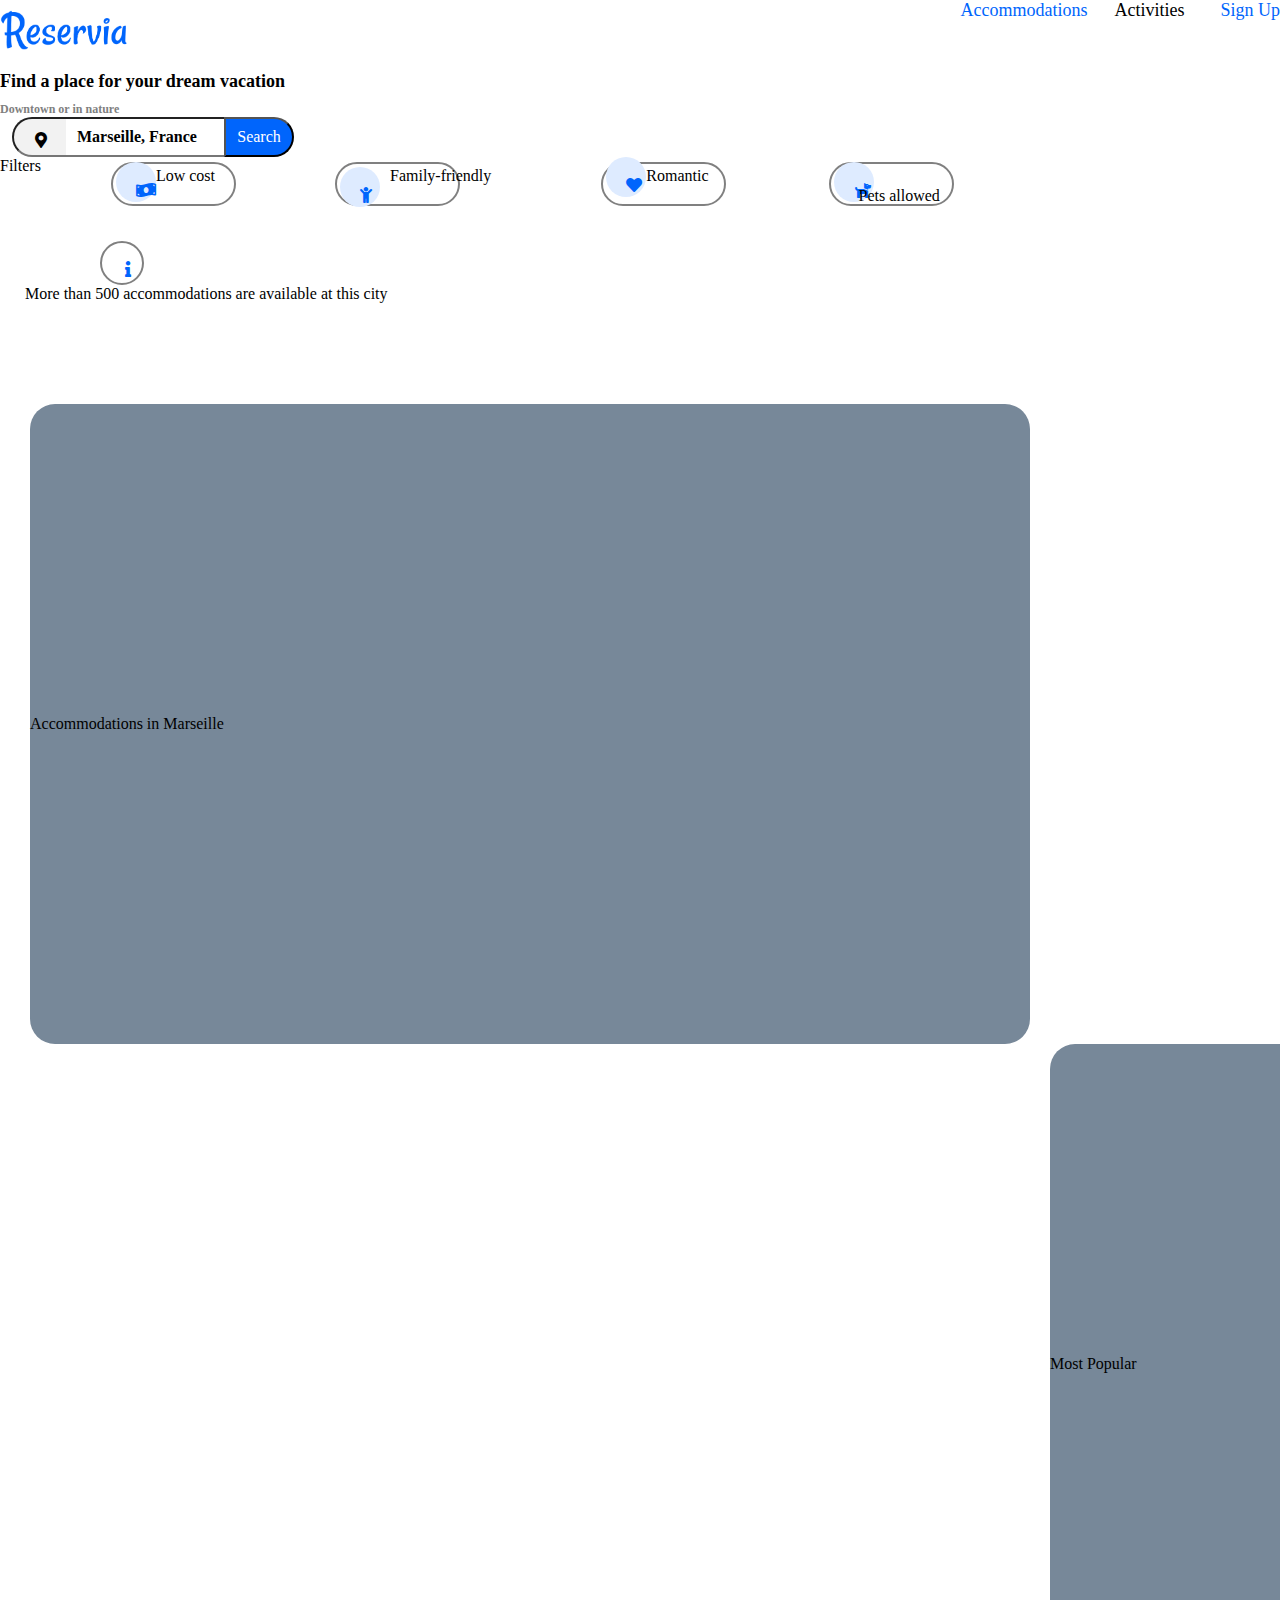
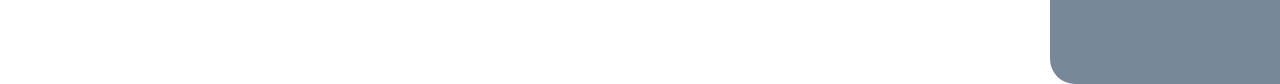
<file: index.html>
<!DOCTYPE html>
<html>
<head>
  <meta charset="UTF-8">
  <meta http-equiv="X-UA-Compatible" content="IE=edge">
  <meta name="viewport" content="width=device-width, initial-scale=1.0">
  <link rel="stylesheet" href="normalize.css"/>
  <link rel="stylesheet" href="https://use.fontawesome.com/releases/v5.15.3/css/all.css">
  <link rel="stylesheet" href="style.css"/>
  <title>Reservia</title>
</head>
<body>
  <div class="sign-up-text">Sign Up</div>
  <div class="activities-text">Activities&nbsp;&nbsp;&nbsp;&nbsp;&nbsp;&nbsp;&nbsp;&nbsp;</div>
  <div class="accommodations-text">Accommodations&nbsp;&nbsp;&nbsp;&nbsp;&nbsp;&nbsp;</div>
      <img class="image-size" src="image/Reservia@3x.png">
  <div class = top-right-text-section>
      <div class="dream-vacation-text" font-size: 22px;>Find a place for your dream vacation</div>
      <div class="nature-text">Downtown or in nature</div>
  </div>
  <div class="search-bar">  
    <i class="fas fa-map-marker-alt loc"></i>  
    <input type="text" value="&nbsp;&nbsp;&nbsp;&nbsp;&nbsp;&nbsp;&nbsp;&nbsp;&nbsp;Marseille, France">
    <input type="submit"value="Search">
  </div> 
  <div class = "filters">
    <div class="filters-text-filter">Filters</div>
    <!-- low cost filter -->
    <div id="low-cost-box-border"></div>  
    <i class="fas fa-money-bill-wave low-cost-icon"></i>
    <div id="low-cost-text">Low cost</div>  
    <!-- family-friendly filter -->
    <div id="family-fiendly-box-border"></div>  
    <i class="fas fa-child family-fiendly-icon"></i>
    <div id="family-fiendly-text">Family-friendly</div>  
    <!-- romantic filter -->
    <div id="romantic-box-border"></div>  
    <i class="fas fa-heart romantic-icon"></i>
    <div id="low-cost-text">Romantic</div>  
    <!-- pets allowed filter -->
    <div id="pets-allowed-box-border"></div>  
    <i class="fas fa-dog pets-allowed-icon"></i>
    <div id="pets-allowed-text">Pets allowed</div>  
  </div> 
  <div class="informational">
    <i class="fas fa-info informational-icon"></i>
    <div id="informational-box-border"></div>
    <div id="informational-text">More than 500 accommodations are available at this city</div>
  </div>
  <div class="grey-boxes">
    <div id="grey-box-1">Accommodations in Marseille</div>
    <div id="grey-box-2">Most Popular</div>
  </div>
</body>
</html>
</file>
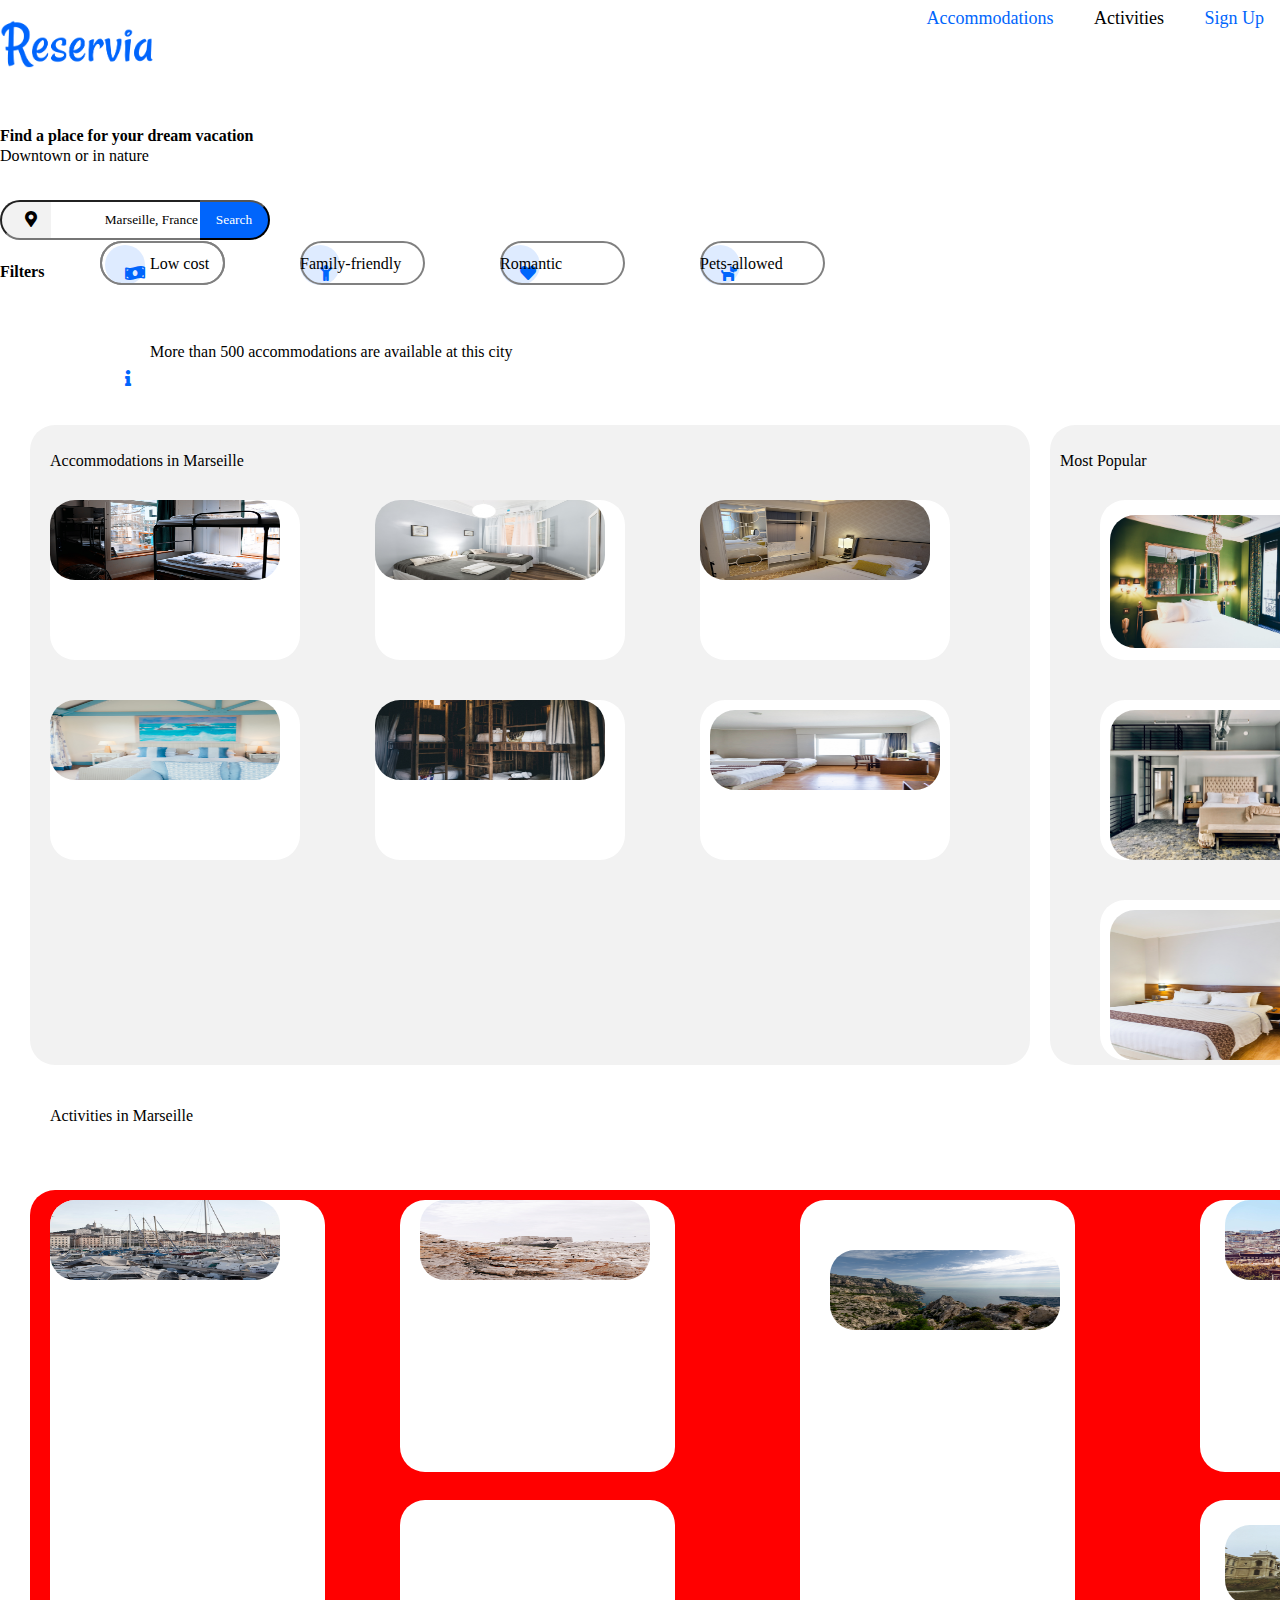
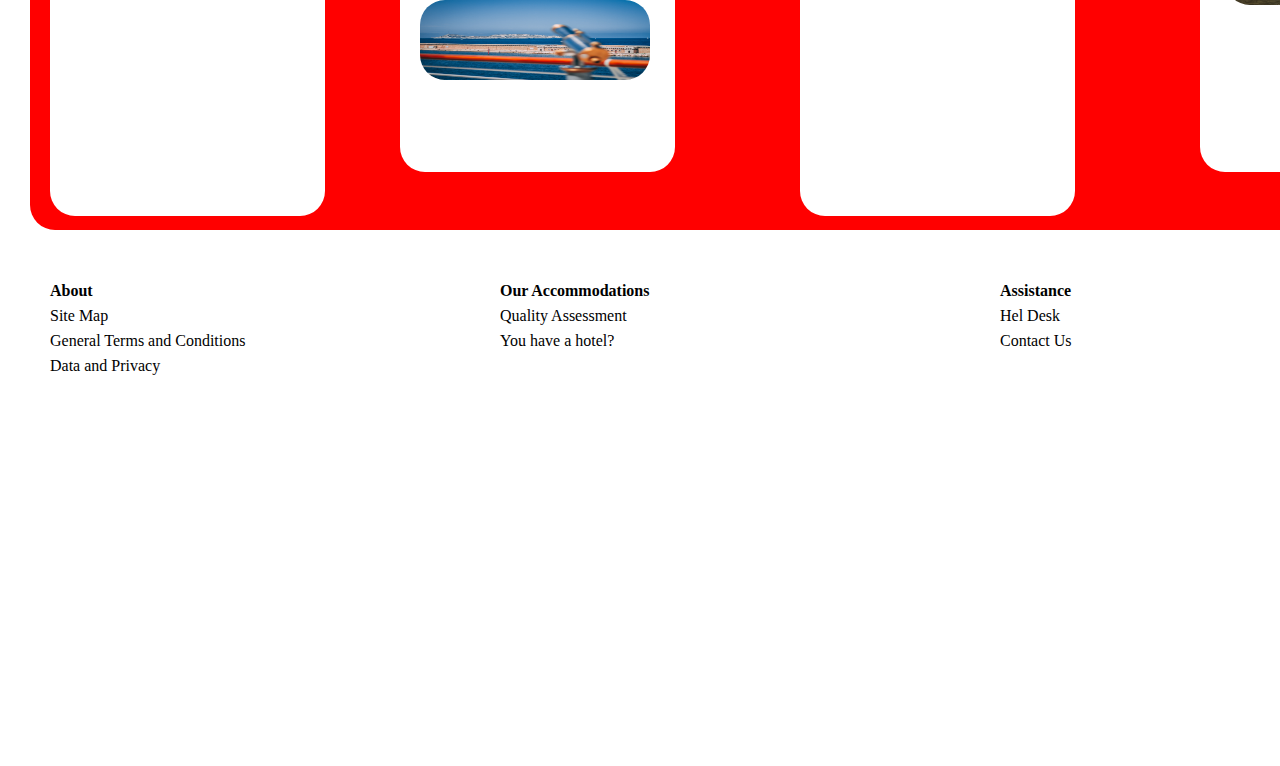
<file: old.html>
<!DOCTYPE html>
<html lang="en">
<head>
    <meta charset="UTF-8">
    <meta http-equiv="X-UA-Compatible" content="IE=edge">
    <meta name="viewport" content="width=device-width, initial-scale=1.0">
    <link rel="stylesheet" href="https://use.fontawesome.com/releases/v5.15.3/css/all.css">
    <link rel="stylesheet" href="old.css"/>
    <title>Project 2</title>
</head>
<body>
    <img src="image/Reservia@3x.png"  class="icon">
    <span class="topright" style="font-family:Raleway" font-size: 22px;>Accommodations &nbsp;&nbsp;&nbsp;&nbsp;&nbsp;&nbsp;&nbsp;&nbsp;<font color="black">Activities</font> &nbsp;&nbsp;&nbsp;&nbsp;&nbsp;&nbsp;&nbsp;&nbsp;Sign Up </span>
    <p class="left" font-size: 22px;>Find a place for your dream vacation</p>
    <p class="left2" font-size: 10px;>Downtown or in nature</p>
    <input type="text" value="Marseille, France" style="text-align:right;">
    <div class="input-container">    
        <i class="fas fa-map-marker-alt" aria-hidden="true"></i>
    </div>   
    <input type="submit"value="Search">
    <p class="left3" font-size: 10px;>Filters</p>

    <div>
    <i class="fas fa-money-bill-wave low-cost"></i>
    <p id="low-cost2"></p>
    <p id="low-cost3">Low cost</p>
    </div>
    <div>
        <i class="fas fa-child family-fiendly"></i>
        <p id="family-fiendly2"></p>
        <p id="family-fiendly3">Family-friendly</p>
    </div>
    <div>
        <i class="fas fa-heart heart"></i>
        <p id="heart2"></p>
        <p id="heart3">Romantic</p>
    </div>
    <div>
        <i class="fas fa-dog pets-allowed"></i>
        <p id="pets-allowed2"></p>
        <p id="pets-allowed3">Pets-allowed</p>
    </div>
    <div>
        <i class="fas fa-info informational"></i>
        <p id="informational2"></p>
        <p id="informational3">More than 500 accommodations are available at this city</p>
    </div>
    <div id="greybox1" >
        &nbsp
        </div>
        <div id="greybox2">
            &nbsp
            </div>
    <p class = "box-text1">Accommodations in Marseille</p>
    <p class = "box-text2">Most Popular</p>
    <div>
        <i class="fas fa-chart-line fa-xs myline"></i>
    </div>
    <div id="whitebox1">
        &nbsp
        </div>
    <div id="whitebox2">
        &nbsp
        </div>
    <div id="whitebox3">
        &nbsp
        </div>
    <div id="whitebox4">
        &nbsp
        </div>
    <div id="whitebox5">
        &nbsp
        </div>
    <div id="whitebox6">
        &nbsp
        </div>
    <div id="whitebox7">
        &nbsp
        </div>
    <div id="whitebox8">
        &nbsp
        </div>
    <div id="whitebox9">
        &nbsp
        </div>
    <img src="./image/accomadation-1.jpg" class="image1">
    <img src="./image/accomadation-2.jpg" class="image2">
    <img src="./image/accomadation-3.jpg" class="image3">
    <img src="./image/accomadation-4.jpg" class="image4">
    <img src="./image/accomadation-5.jpg" class="image5">
    <img src="./image/accomadation-6.jpg" class="image6">
    <img src="./image/accomadation-7.jpg" class="image7">
    <img src="./image/accomadation-8.jpg" class="image8">
    <img src="./image/accomadation-9.jpg" class="image9">
    <p class = "box-text3">Activities in Marseille</p>
<div id="whitebox10" >
    &nbsp
</div>
<div id="greybox3" >
    &nbsp
</div>
<div id="whitebox11" >
    &nbsp
</div>
<p class = "footer-text1">About</p>
<p class = "footer-text2">Site Map</p>
<p class = "footer-text3">General Terms and Conditions</p>
<p class = "footer-text4">Data and Privacy</p>
<p class = "footer-text5">Our Accommodations</p>
<p class = "footer-text6">Quality Assessment</p>
<p class = "footer-text7">You have a hotel?</p>
<p class = "footer-text8">Assistance</p>
<p class = "footer-text9">Hel Desk</p>
<p class = "footer-text10">Contact Us</p>

<div id="activitybox1">
    &nbsp
    </div>
<div id="activitybox2">
     &nbsp
    </div>
<div id="activitybox3">
        &nbsp
    </div>
<div id="activitybox4">
        &nbsp
    </div>
<div id="activitybox5">
        &nbsp
    </div>
<div id="activitybox6">
        &nbsp
    </div>
<img src="./image/activities-1.jpg" class="imagea">
<img src="./image/activities-2.jpg" class="imageb">
<img src="./image/activities-3.jpg" class="imagec">
<img src="./image/activities-4.jpg" class="imaged">
<img src="./image/activities-5.jpg" class="imagee">
<img src="./image/activities-6.jpg" class="imagef">
</html>
</file>
<file: style.css>
@font-face {
	font-family: 'FontAwesome';
	src: url('https://use.fontawesome.com/releases/v5.15.3/css/all.css');
}
@import url('https://fonts.googleapis.com/css2?family=Roboto:ital,wght@0,700;1,400&display=swap');
* {
	box-sizing: border-box;
}
html {
	overflow-y: scroll;
}
/* CSS for text on upper tight side of page */
.accommodations-text {
	display: flex;
	flex-flow: row-reverse wrap;
	top: 1px;
	right: 16px;
	font-size: 18px;
	color: #0065fc;
	font-family: 'Raleway';
	float: right;
}
.activities-text {
	display: flex;
	flex-flow: row-reverse wrap;
	top: 1px;
	right: 16px;
	font-size: 18px;
	color: black;
	font-family: 'Raleway';
	float: right;
}
.sign-up-text {
	display: flex;
	flex-flow: row-reverse wrap;
	right: 16px;
	top: 1px;
	font-size: 18px;
	color: #0065fc;
	float: right;
	font-family: 'Raleway';
}
/* CSS for reservia image */
.image-size {
	display: flex;
	justify-content: flex;
	width: 10%;
}
/* CSS for dream vacation text */
.dream-vacation-text {
	margin-top: 20px;
	display: flex;
	flex-flow: row-reverse wrap;
	top: 1px;
	font-size: 18px;
	color: black;
	float: left;
	font-family: 'Raleway';
	font-weight: bold;
	flex-wrap: wrap;
	line-height: 20%;
}
/* CSS for nature text */
.nature-text {
	margin-top: 20px;
	display: flex;
	flex-flow: row wrap;
	top: 1px;
	font-size: 12px;
	color: grey;
	font-weight: bold;
	float: left;
	font-family: 'Raleway';
	flex-direction: column-reverse;
}
/* Flexbox colum for upper right of web page (before accommodations) */
.top-right-text-section {
	display: inline-flex;
	flex-direction: column;
}
/* Flexbox colum for search box section */
.search-bar {
	display: flex;
	flex-direction: row;
}
/* CSS for location icon */
.loc {
	display: flex;
	position: relative;
	left: 35px;
	top: 15px;
}
/* CSS for the france search box */
input[type="text"] {
	display: flex;
	height: 40px;
	padding-right: 50px;
	border-radius: 30px;
	font-family: 'Raleway';
	background: -webkit-linear-gradient(180deg, white 80%, #f2f2f2 33%);
	text-align: center;
	font-weight: bold;
}
/* Flexbox colum for search box section */
.filters {
	display: flex;
	flex-direction: row;
}
/* CSS for the submit button */
input[type="submit"] {
	display: flex;
	position: relative;
	margin-left: -50px;
	height: 40px;
	width: 70px;
	background: #0065fc;
	color: white;
	font-family: 'Raleway';
	border-radius: 0 30px 30px 0;
}
/* CSS for low-cost filter*/
.low-cost-icon {
	position: relative;
	right: 10px;
	background: #deebff;
	width: .5px;
	color: #0065fc;
	height: .5px;
	border-radius: 50%;
	padding: 20px;
	top: 5px;
	left: -50px;
}
#low-cost-box-border {
	position: relative;
	left: 70px;
	border-radius: 25px;
	border: 2px solid gray;
	padding: 20px;
	width: 125px;
	height: .5;
	top: 5px;
}
#low-cost-text {
	display: flex;
	position: relative;
	left: -50px;
	top: 10px;
}
/* CSS for family-fiendly filter*/
.family-fiendly-icon {
	position: relative;
	right: 10px;
	background: #deebff;
	width: .5px;
	color: #0065fc;
	height: .5px;
	border-radius: 50%;
	padding: 20px;
	top: 10px;
	left: -50px;
}
#family-fiendly-box-border {
	position: relative;
	left: 70px;
	border-radius: 25px;
	border: 2px solid gray;
	padding: 20px;
	width: 125px;
	height: .5;
	top: 5px;
}
#family-fiendly-text {
	display: flex;
	position: relative;
	left: -40px;
	top: 10px;
}
/* CSS for romantic filter*/
.romantic-icon {
	position: relative;
	right: 10px;
	background: #deebff;
	width: .5px;
	color: #0065fc;
	height: .5px;
	border-radius: 50%;
	padding: 20px;
	top: 0px;
	left: -50px;
}
#romantic-box-border {
	position: relative;
	left: 70px;
	border-radius: 25px;
	border: 2px solid gray;
	padding: 20px;
	width: 125px;
	height: .5;
	top: 5px;
}
#romantic-text {
	display: flex;
	position: relative;
	left: 120px;
	top: -75px;
}
/* CSS for pets-allowed filter*/
.pets-allowed-icon {
	position: relative;
	right: 10px;
	background: #deebff;
	width: .5px;
	color: #0065fc;
	height: .5px;
	border-radius: 50%;
	padding: 20px;
	top: 5px;
	left: -50px;
}
#pets-allowed-box-border {
	position: relative;
	left: 70px;
	border-radius: 25px;
	border: 2px solid gray;
	padding: 20px;
	width: 125px;
	height: .5;
	top: 5px;
}
#pets-allowed-text {
	display: flex;
	position: relative;
	left: -65px;
	top: 30px;
}
/* CSS for informational section*/
#informational {
	display: flex;
	flex-direction: row;
}
.informational-icon {
	top: 40px;
	position: relative;
	left: 105px;
	background: #ffffff;
	width: .5px;
	color: #0065fc;
	height: .5px;
	border-radius: 50%;
	padding: 20px;
}
#informational-box-border {
	position: relative;
	line-height: 4200%;
	left: 100px;
	border-radius: 5000px;
	border: 2px solid gray;
	padding: 20px;
	width: 20px;
}
#informational-text {
	position: relative;
	left: 25px;
	border-radius: 25px;
}
/* CSS for grey-boxes section*/
#grey-boxes {
	display: flex;
	flex-direction: row;
	flex-wrap: wrap;
}
#grey-box-1 {
	position: relative;
	border-radius: 25px;
	background-color: lightslategray;
	top: 100px;
	left: 30px;
	line-height: 4000%;
	width: 1000px;
}
#grey-box-2 {
	position: relative;
	border-radius: 25px;
	background-color: lightslategray;
	top: 100px;
	left: 1050px;
	line-height: 4000%;
	width: 500px;
}
/* Media queries*/
body {
	background-color: white;
}
@media screen and (max-width: 992px) {
	body {
		background-color: blue;
	}
}

@media screen and (max-width: 600px) {
	body {
		background-color: pink;
	}
}
</file>
<file: old.css>
@font-face {
	font-family: 'FontAwesome';
	src: url('https://use.fontawesome.com/releases/v5.15.3/css/all.css');
}
@import url('https://fonts.googleapis.com/css2?family=Roboto:ital,wght@0,700;1,400&display=swap');
* {
	box-sizing: border-box;
}
html {
	overflow-y: scroll;
}
body {
	font-family: 'Raleway';
	display: flex;
	flex-direction: column;
	align-items: center;
	height: 100vh;
	overflow: hidden;
	margin: 0;
}

.icon {
	position: absolute;
	top: 8px;
	left: 0px;
	font-size: 4px;
	width: 12%;
}

.topright {
	position: absolute;
	top: 8px;
	right: 16px;
	font-size: 18px;
	color: #0065fc;
}

.left {
	position: absolute;
	line-height: 1500%;
	left: 0px;
	font-family: 'Raleway';
	font-weight: bold;
}

.left2 {
	position: absolute;
	line-height: 1750%;
	left: 0px;
	font-family: 'Raleway';
}
.input-container {
	position: absolute;
	line-height: 2750%;
	width: 250px;
	height: 40px;
	left: 25px;
	font-family: 'Raleway';
}
input[type="text"] {
	left: 0px;
	top: 200px;
	position: absolute;
	width: 250px;
	height: 40px;
	padding-right: 50px;
	border-radius: 30px;
	font-family: 'Raleway';
	background: -webkit-linear-gradient(180deg, white 80%, #f2f2f2 33%);
}

input[type="submit"] {
	left: 0px;
	top: 200px;
	position: absolute;
	margin-left: 200px;
	height: 40px;
	width: 70px;
	background: #0065fc;
	color: white;
	border-left: 0;
	font-family: 'Raleway';
	border-radius: 0 30px 30px 0;
}

.left3 {
	position: absolute;
	line-height: 3200%;
	left: 0px;
	font-family: 'Raleway';
	font-weight: bold;
}

.low-cost {
	top: 245px;
	position: absolute;
	left: 105px;
	background: #deebff;
	width: .5px;
	color: #0065fc;
	height: .5px;
	border-radius: 50%;
	padding: 20px;
}
#low-cost2 {
	position: absolute;
	line-height: 3900%;
	left: 100px;
	border-radius: 25px;
	border: 2px solid gray;
	padding: 20px;
	width: 125px;
	height: .5;
	top: 225px;
}
#low-cost3 {
	position: absolute;
	line-height: 3100%;
	left: 150px;
	border-radius: 25px;
}
.family-fiendly {
	top: 245px;
	position: absolute;
	left: 150px;
	background: #deebff;
	left: 300px;
	width: .5px;
	color: #0065fc;
	height: .5px;
	border-radius: 50%;
	padding: 20px;
}
#family-fiendly2 {
	position: absolute;
	line-height: 3900%;
	left: 300px;
	border-radius: 25px;
	border: 2px solid gray;
	padding: 20px;
	width: 125px;
	height: .5;
	top: 225px;
}
#family-fiendly3 {
	position: absolute;
	line-height: 3100%;
	left: 300px;
	border-radius: 25px;
}

.heart {
	top: 245px;
	position: absolute;
	left: 500px;
	background: #deebff;
	width: .5px;
	color: #0065fc;
	height: .5px;
	border-radius: 50%;
	padding: 20px;
}
#heart2 {
	position: absolute;
	line-height: 3900%;
	left: 500px;
	border-radius: 25px;
	border: 2px solid gray;
	padding: 20px;
	width: 125px;
	height: .5;
	top: 225px;
}
#heart3 {
	position: absolute;
	line-height: 3100%;
	left: 500px;
	border-radius: 25px;
}
.pets-allowed {
	top: 245px;
	position: absolute;
	left: 700px;
	background: #deebff;
	width: .5px;
	color: #0065fc;
	height: .5px;
	border-radius: 50%;
	padding: 20px;
}
#pets-allowed2 {
	position: absolute;
	line-height: 3900%;
	left: 700px;
	border-radius: 25px;
	border: 2px solid gray;
	padding: 20px;
	width: 125px;
	height: .5;
	top: 225px;
}
#pets-allowed3 {
	position: absolute;
	line-height: 3100%;
	left: 700px;
	border-radius: 25px;
}
.informational {
	top: 350px;
	position: absolute;
	left: 105px;
	background: #ffffff;
	width: .5px;
	color: #0065fc;
	height: .5px;
	border-radius: 50%;
	padding: 20px;
}
#informational2 {
	position: absolute;
	line-height: 4200%;
	left: 100px;
	border-radius: 25px;
	border: 2px solid gray;
	padding: 20px;
	width: 125px;
	height: .5;
	top: 225px;
}
#informational3 {
	position: absolute;
	line-height: 4200%;
	left: 150px;
	border-radius: 25px;
}
#greybox1 {
	position: absolute;
	border-radius: 25px;
	background-color: #f2f2f2;
	top: 425px;
	left: 30px;
	line-height: 4000%;
	width: 1000px;
}
#greybox2 {
	position: absolute;
	border-radius: 25px;
	background-color: #f2f2f2;
	top: 425px;
	left: 1050px;
	line-height: 4000%;
	width: 500px;
}
.box-text1 {
	position: absolute;
	line-height: 4000%;
	font-family: 'Raleway';
	left: 50px;
	top: 125px;
}
.box-text2 {
	position: absolute;
	line-height: 4000%;
	font-family: 'Raleway';
	left: 1060px;
	top: 125px;
}

.myline {
	position: absolute;
	line-height: 4000%;
	font-size: 30px;
	left: 1500px;
	top: -130px;
}

#whitebox1 {
	position: absolute;
	border-radius: 25px;
	background-color: #fff;
	top: 500px;
	left: 50px;
	line-height: 1000%;
	width: 250px;
}
#whitebox2 {
	position: absolute;
	border-radius: 25px;
	background-color: #fff;
	top: 500px;
	left: 375px;
	line-height: 1000%;
	width: 250px;
}
#whitebox3 {
	position: absolute;
	border-radius: 25px;
	background-color: #fff;
	top: 500px;
	left: 700px;
	line-height: 1000%;
	width: 250px;
}
#whitebox4 {
	position: absolute;
	border-radius: 25px;
	background-color: #fff;
	top: 700px;
	left: 50px;
	line-height: 1000%;
	width: 250px;
}
#whitebox5 {
	position: absolute;
	border-radius: 25px;
	background-color: #fff;
	top: 700px;
	left: 375px;
	line-height: 1000%;
	width: 250px;
}
#whitebox6 {
	position: absolute;
	border-radius: 25px;
	background-color: #fff;
	top: 700px;
	left: 700px;
	line-height: 1000%;
	width: 250px;
}
#whitebox7 {
	position: absolute;
	border-radius: 25px;
	background-color: #fff;
	top: 500px;
	left: 1100px;
	line-height: 1000%;
	width: 400px;
}
#whitebox8 {
	position: absolute;
	border-radius: 25px;
	background-color: #fff;
	top: 700px;
	left: 1100px;
	line-height: 1000%;
	width: 400px;
}
#whitebox9 {
	position: absolute;
	border-radius: 25px;
	background-color: #fff;
	top: 900px;
	left: 1100px;
	line-height: 1000%;
	width: 400px;
}
.image1 {
	position: absolute;
	border-radius: 25px;
	background-color: #fff;
	top: 500px;
	left: 50px;
	line-height: 1000%;
	width: 230px;
	height: 80px;
}
.image2 {
	position: absolute;
	border-radius: 25px;
	background-color: #fff;
	top: 500px;
	left: 375px;
	line-height: 1000%;
	width: 230px;
	height: 80px;
}
.image3 {
	position: absolute;
	border-radius: 25px;
	background-color: #fff;
	top: 500px;
	left: 700px;
	line-height: 1000%;
	width: 230px;
	height: 80px;
}
.image4 {
	position: absolute;
	border-radius: 25px;
	background-color: #fff;
	top: 700px;
	left: 50px;
	line-height: 1000%;
	width: 230px;
	height: 80px;
}
.image5 {
	position: absolute;
	border-radius: 25px;
	background-color: #fff;
	top: 700px;
	left: 375px;
	line-height: 1000%;
	width: 230px;
	height: 80px;
}
.image6 {
	position: absolute;
	border-radius: 25px;
	background-color: #fff;
	top: 710px;
	left: 710px;
	line-height: 1000%;
	width: 230px;
	height: 80px;
}
.image7 {
	position: absolute;
	border-radius: 25px;
	background-color: #fff;
	top: 515px;
	left: 1110px;
	line-height: 1000%;
	width: 200px;
	height: auto;
}
.image8 {
	position: absolute;
	border-radius: 25px;
	background-color: #fff;
	top: 710px;
	left: 1110px;
	line-height: 1000%;
	width: 200px;
	height: auto;
}
.image9 {
	position: absolute;
	border-radius: 25px;
	background-color: #fff;
	top: 910px;
	left: 1110px;
	line-height: 1000%;
	width: 200px;
	height: 150px;
}
.box-text3 {
	position: absolute;
	line-height: 5000%;
	font-family: 'Raleway';
	left: 50px;
	top: 700px;
}
#whitebox10 {
	position: absolute;
	border-radius: 25px;
	background-color: red;
	top: 1190px;
	left: 30px;
	line-height: 4000%;
	width: 1520px;
}

#greybox3 {
	position: absolute;
	border-radius: 0px;
	background-color: f2f2f2;
	top: 1850px;
	left: 30px;
	line-height: 1100%;
	width: 1520px;
}
#whitebox11 {
	position: absolute;
	border-radius: 0px;
	background-color: fff;
	top: 2050px;
	left: 30px;
	line-height: 100%;
	width: 1520px;
}
.footer-text1 {
	position: absolute;
	line-height: 5000%;
	font-family: 'Raleway';
	left: 50px;
	top: 1475px;
	font-weight: bold;
}
.footer-text2 {
	position: absolute;
	line-height: 5000%;
	font-family: 'Raleway';
	left: 50px;
	top: 1500px;
}
.footer-text3 {
	position: absolute;
	line-height: 5000%;
	font-family: 'Raleway';
	left: 50px;
	top: 1525px;
}
.footer-text4 {
	position: absolute;
	line-height: 5000%;
	font-family: 'Raleway';
	left: 50px;
	top: 1550px;
}
.footer-text5 {
	position: absolute;
	line-height: 5000%;
	font-family: 'Raleway';
	left: 500px;
	top: 1475px;
	font-weight: bold;
}
.footer-text6 {
	position: absolute;
	line-height: 5000%;
	font-family: 'Raleway';
	left: 500px;
	top: 1500px;
}
.footer-text7 {
	position: absolute;
	line-height: 5000%;
	font-family: 'Raleway';
	left: 500px;
	top: 1525px;
}
.footer-text8 {
	position: absolute;
	line-height: 5000%;
	font-family: 'Raleway';
	left: 1000px;
	top: 1475px;
	font-weight: bold;
}
.footer-text9 {
	position: absolute;
	line-height: 5000%;
	font-family: 'Raleway';
	left: 1000px;
	top: 1500px;
}
.footer-text10 {
	position: absolute;
	line-height: 5000%;
	font-family: 'Raleway';
	left: 1000px;
	top: 1525px;
}

#activitybox1 {
	position: absolute;
	border-radius: 25px;
	background-color: #fff;
	top: 1200px;
	left: 50px;
	line-height: 3850%;
	width: 275px;
}
#activitybox2 {
	position: absolute;
	border-radius: 25px;
	background-color: #fff;
	top: 1200px;
	left: 400px;
	line-height: 1700%;
	width: 275px;
}
#activitybox3 {
	position: absolute;
	border-radius: 25px;
	background-color: #fff;
	top: 1500px;
	left: 400px;
	line-height: 1700%;
	width: 275px;
}
#activitybox4 {
	position: absolute;
	border-radius: 25px;
	background-color: #fff;
	top: 1200px;
	left: 800px;
	line-height: 3850%;
	width: 275px;
}

#activitybox5 {
	position: absolute;
	border-radius: 25px;
	background-color: #fff;
	top: 1200px;
	left: 1200px;
	line-height: 1700%;
	width: 275px;
}
#activitybox6 {
	position: absolute;
	border-radius: 25px;
	background-color: #fff;
	top: 1500px;
	left: 1200px;
	line-height: 1700%;
	width: 275px;
}
.imagea {
	position: absolute;
	border-radius: 25px;
	background-color: #fff;
	top: 1200px;
	left: 50px;
	line-height: 1000%;
	width: 230px;
	height: 80px;
}
.imageb {
	position: absolute;
	border-radius: 25px;
	background-color: #fff;
	top: 1200px;
	left: 420px;
	line-height: 1000%;
	width: 230px;
	height: 80px;
}
.imagec {
	position: absolute;
	border-radius: 25px;
	background-color: #fff;
	top: 1600px;
	left: 420px;
	line-height: 1000%;
	width: 230px;
	height: 80px;
}
.imaged {
	position: absolute;
	border-radius: 25px;
	background-color: #fff;
	top: 1250px;
	left: 830px;
	line-height: 1000%;
	width: 230px;
	height: 80px;
}
.imagee {
	position: absolute;
	border-radius: 25px;
	background-color: #fff;
	top: 1200px;
	left: 1225px;
	line-height: 1000%;
	width: 230px;
	height: 80px;
}
.imagef {
	position: absolute;
	border-radius: 25px;
	background-color: #fff;
	top: 1525px;
	left: 1225px;
	line-height: 1000%;
	width: 230px;
	height: 80px;
}
</file>
